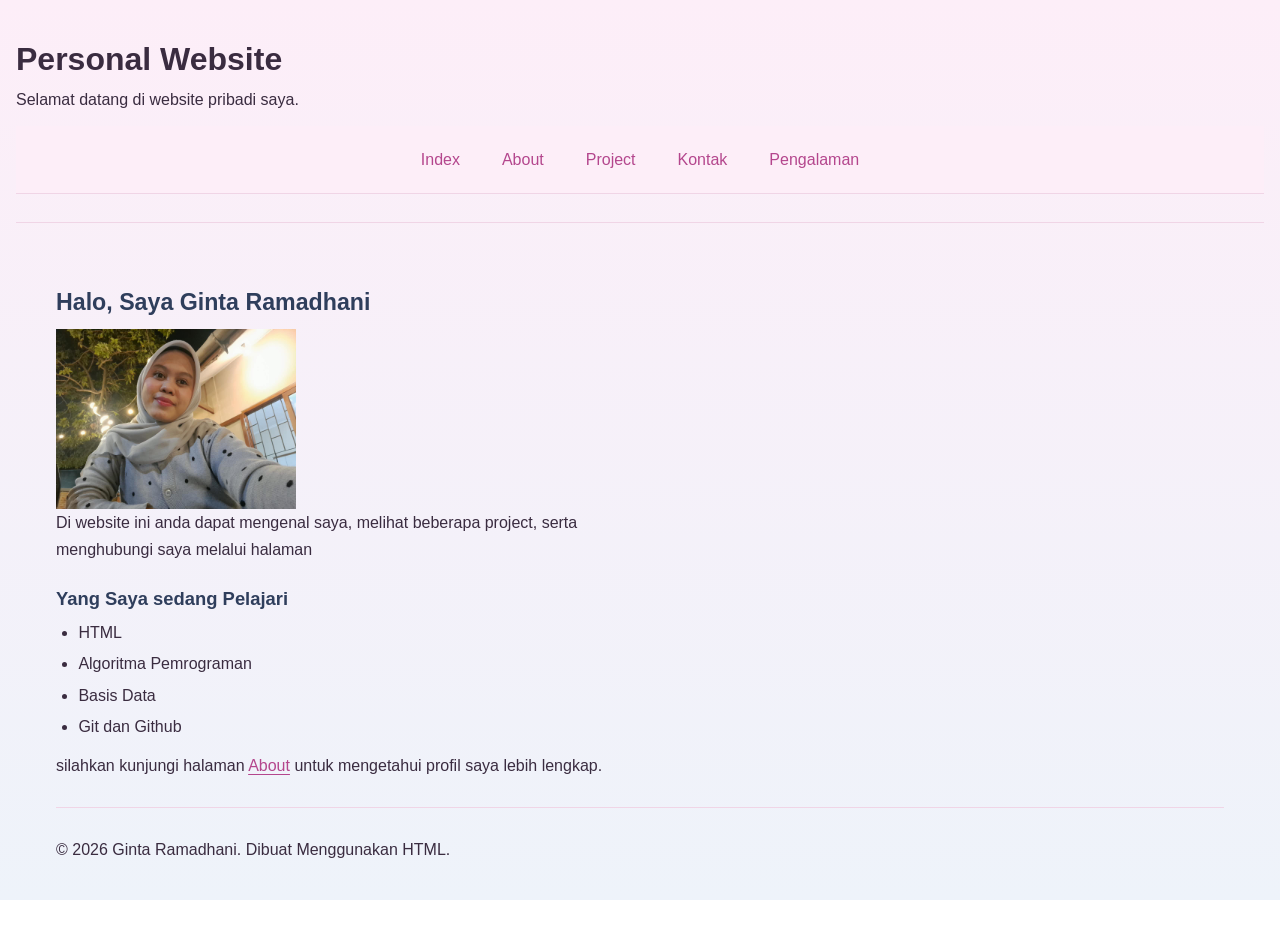
<file: index.html>
<!doctype html>
<html lang="id">
  <head>
    <meta charset="UTF-8" />
    <title>Link dan Navigasi</title>
    <link rel="stylesheet" href="style.css"/>
  </head>
  <body>
    <h1>Personal Website</h1>
    <p>Selamat datang di website pribadi saya.</p>
   <nav class="site-nav">
      <a href="index.html">index</a>
      <a href="02-About.html">About</a>
      <a href="03-Project.html">Project</a>
      <a href="04-Contact.html">Kontak</a>
      <a href="pengalaman.html">pengalaman</a>
    </nav>
    <hr />

    <main>
    <h2>Halo, Saya Ginta Ramadhani</h2>
    <img src="Assets/Ginta.jpeg" alt="Foto profil mahasiswa" width="240" />
    <p>
      Di website ini anda dapat mengenal saya, melihat beberapa project, serta
      menghubungi saya melalui halaman
    </p>
    <h3>Yang Saya sedang Pelajari</h3>
    <ul>
      <li>HTML</li>
      <li>Algoritma Pemrograman</li>
      <li>Basis Data</li>
      <li>Git dan Github</li>
    </ul>
    <p>
      silahkan kunjungi halaman
      <a href="02-About.html">About</a> untuk mengetahui profil saya lebih
      lengkap.
    </p>
    <hr />
    <p>© 2026 Ginta Ramadhani. Dibuat Menggunakan HTML.</p>
    </div>
    </main>
  </body>
</html>
</file>
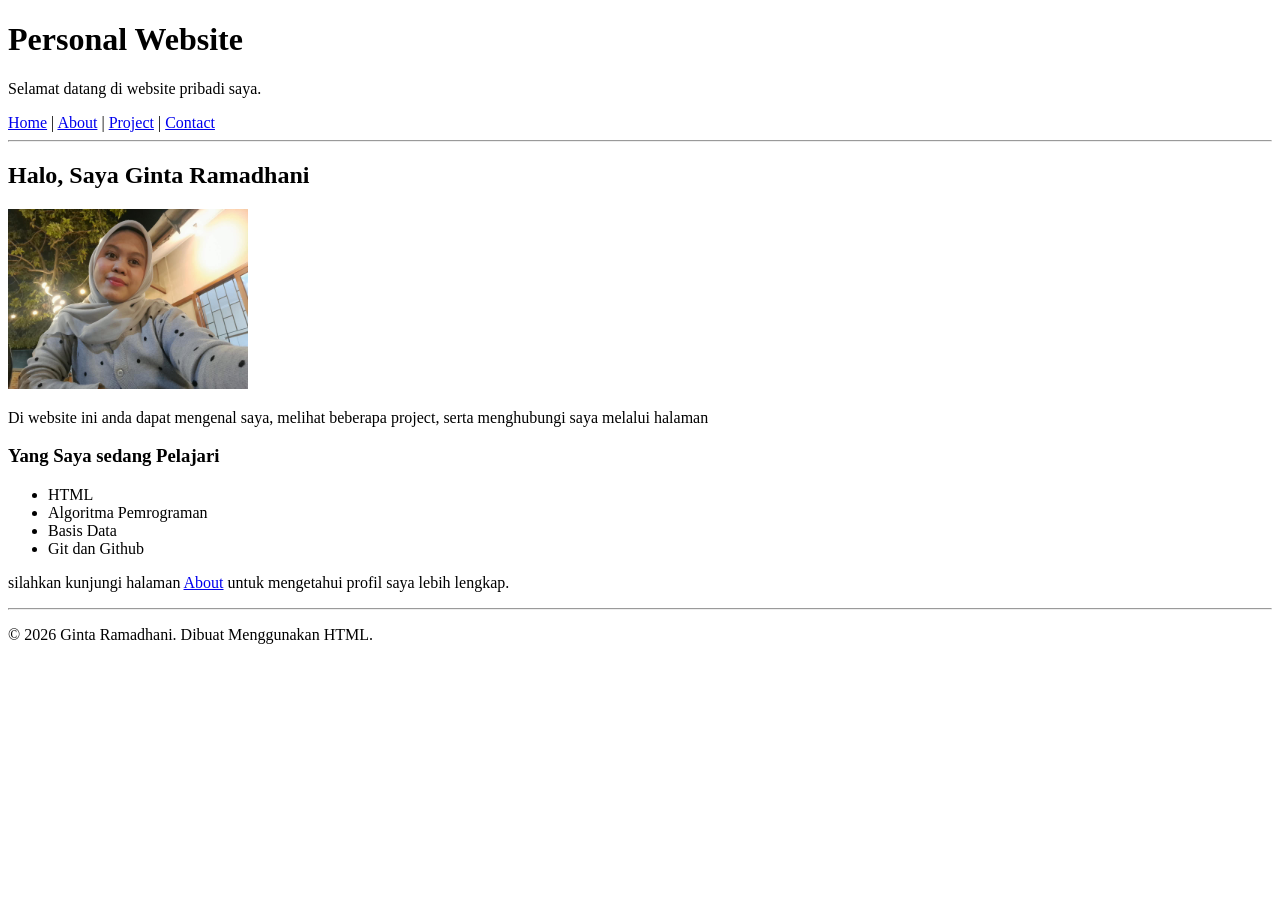
<file: 01-Home.html>
<!doctype html>
<html lang="id">
  <head>
    <meta charset="UTF-8" />
    <title>Link dan Navigasi</title>
  </head>
  <body>
    <h1>Personal Website</h1>
    <p>Selamat datang di website pribadi saya.</p>
    <nav>
      <a
        href="01-Home.html"
        >Home</a
      >
      |
      <a
        href="02-About.html"
        >About</a
      >
      |
      <a
        href="03-Project.html"
        >Project</a
      >
      |
      <a
        href="04-Contact.html"
        >Contact</a
    </nav>
    <hr />
    <h2>Halo, Saya Ginta Ramadhani</h2>
    <img src="Assets/Ginta.jpeg" alt="Foto profil mahasiswa" width="240" />
    <P> Di website ini anda dapat mengenal saya, melihat beberapa project, serta menghubungi saya melalui halaman </P>
    <h3>Yang Saya sedang Pelajari</h3>
    <ul> 
        <li>HTML</li>
        <li>Algoritma Pemrograman</li>
        <li>Basis Data</li>
        <li> Git dan Github</li>
    </ul>
    <p>
        silahkan kunjungi halaman
        <a href="02-About.html"
        >About</a> untuk mengetahui profil saya lebih lengkap.
    </p>
    <hr />
    <p>© 2026 Ginta Ramadhani. Dibuat Menggunakan HTML.</p>
  </body>
</html>
</file>
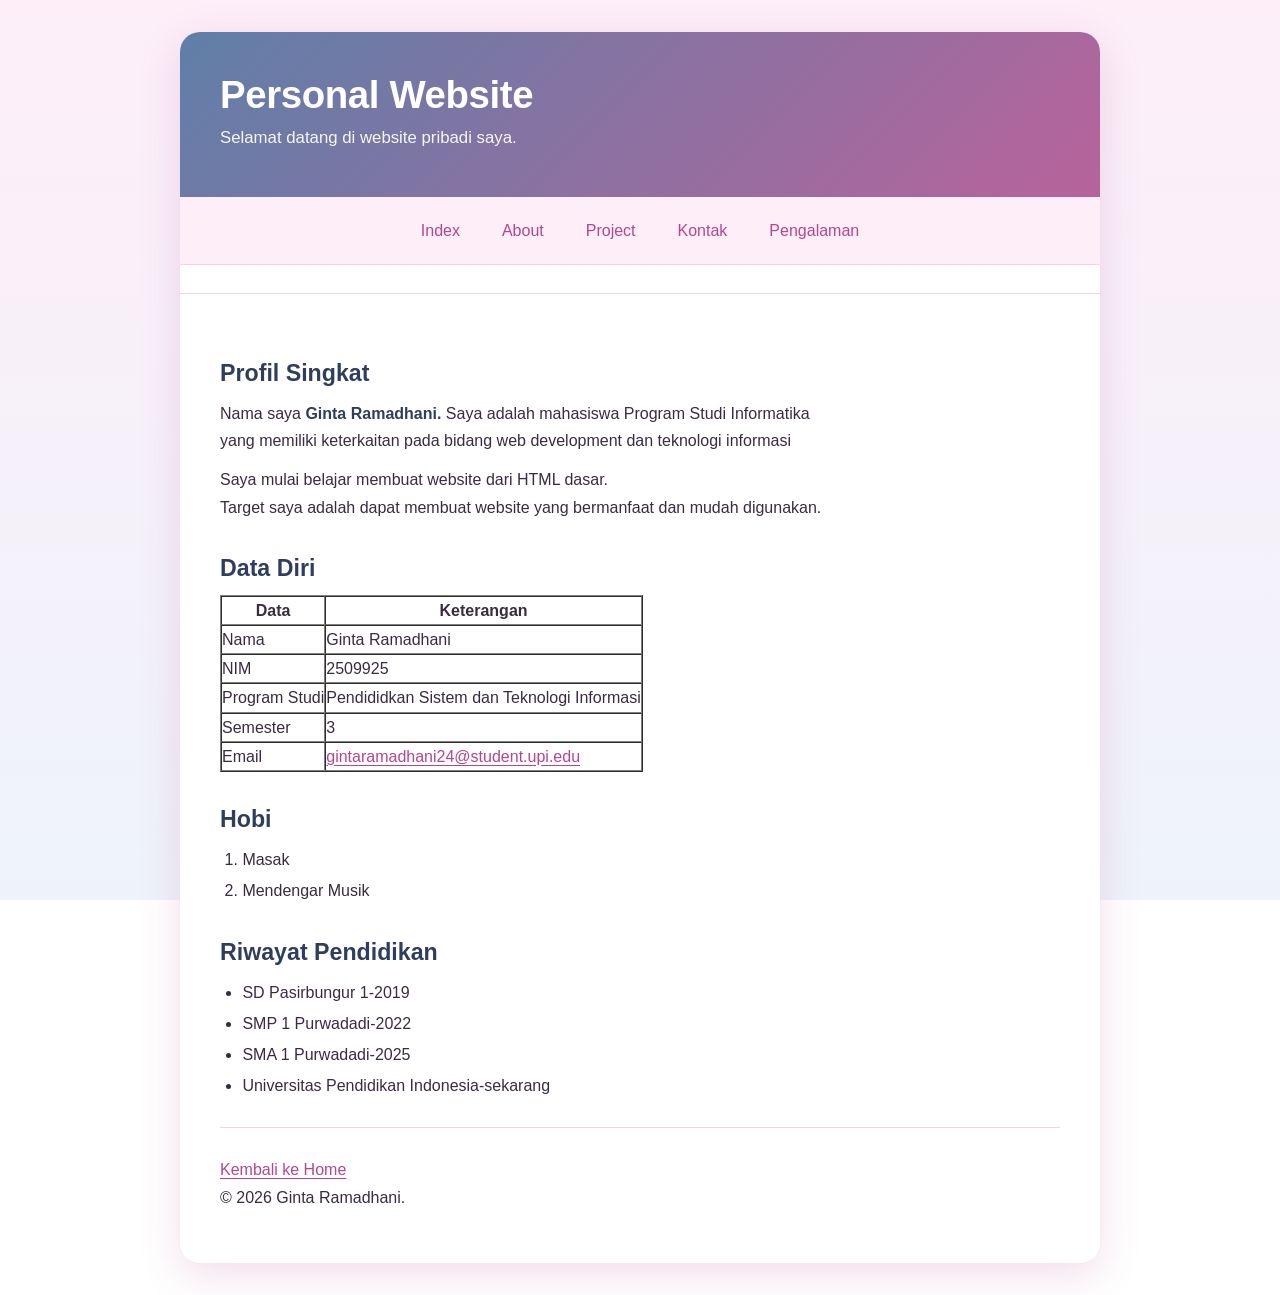
<file: 02-About.html>
<!doctype html>
<html lang="id">
    <meta charset="UTF-8" />
    <title>Link dan Navigasi</title>
    <link rel="stylesheet" href="style.css"/>
  </head>
  <body>
  <div class="ginta-rmdhni">
    <header class="site-header">
      <h1>Personal Website</h1>
      <p>Selamat datang di website pribadi saya.</p>
    </header>

    <nav class="site-nav">
      <a href="index.html">index</a>
      <a href="02-About.html">About</a>
      <a href="03-Project.html">Project</a>
      <a href="04-Contact.html">Kontak</a>
      <a href="pengalaman.html">pengalaman</a>
    </nav>
    <hr />
    <main>
      <h2>Profil Singkat</h2>
      <p>
     Nama saya <strong> Ginta Ramadhani.</strong> Saya adalah mahasiswa Program Studi Informatika yang memiliki keterkaitan pada bidang web development dan teknologi informasi
     <p> 
        <p>Saya mulai belajar membuat website dari HTML dasar.<br />Target saya adalah dapat membuat website yang bermanfaat dan mudah digunakan. </p>
        <h2>Data Diri</h2>
          <table border="1" cellspacing="0" cellpadding="8">
      <tr>
        <th>Data</th>
        <th>Keterangan</th>
      </tr>
      <tr>
        <td>Nama</td>
        <td>Ginta Ramadhani</td>
      </tr>
      <tr>
        <td>NIM</td>
        <td>2509925</td>
      </tr>
      <tr>
        <td>Program Studi</td>
        <td>Pendididkan Sistem dan Teknologi Informasi</td>
      </tr>
      <tr>
        <td>Semester</td>
        <td>3</td>
      </tr>
      <tr>
        <td>Email</td>
        <td>
          <a
            href="mailto:gintaramadhani24@student.upi.edu"
            >gintaramadhani24@student.upi.edu</a
          >
        </td>
      </tr>
    </table>
    <h2>Hobi</h2>
    <ol> <li>Masak</li>
        <li>Mendengar Musik</li>
    </ol>
    <h2>Riwayat Pendidikan</h2>
      <ul> 
        <li>SD Pasirbungur 1-2019</li>
        <li>SMP 1 Purwadadi-2022</li>
        <li>SMA 1 Purwadadi-2025 </li>
        <li> Universitas Pendidikan Indonesia-sekarang</li>
    </ul>
    <hr />
    <a
        href="01-Home.html"
        > Kembali ke Home</a
      >
    <p>© 2026 Ginta Ramadhani.</p>
    </div>
    </main>
    </body>
</html>
</file>
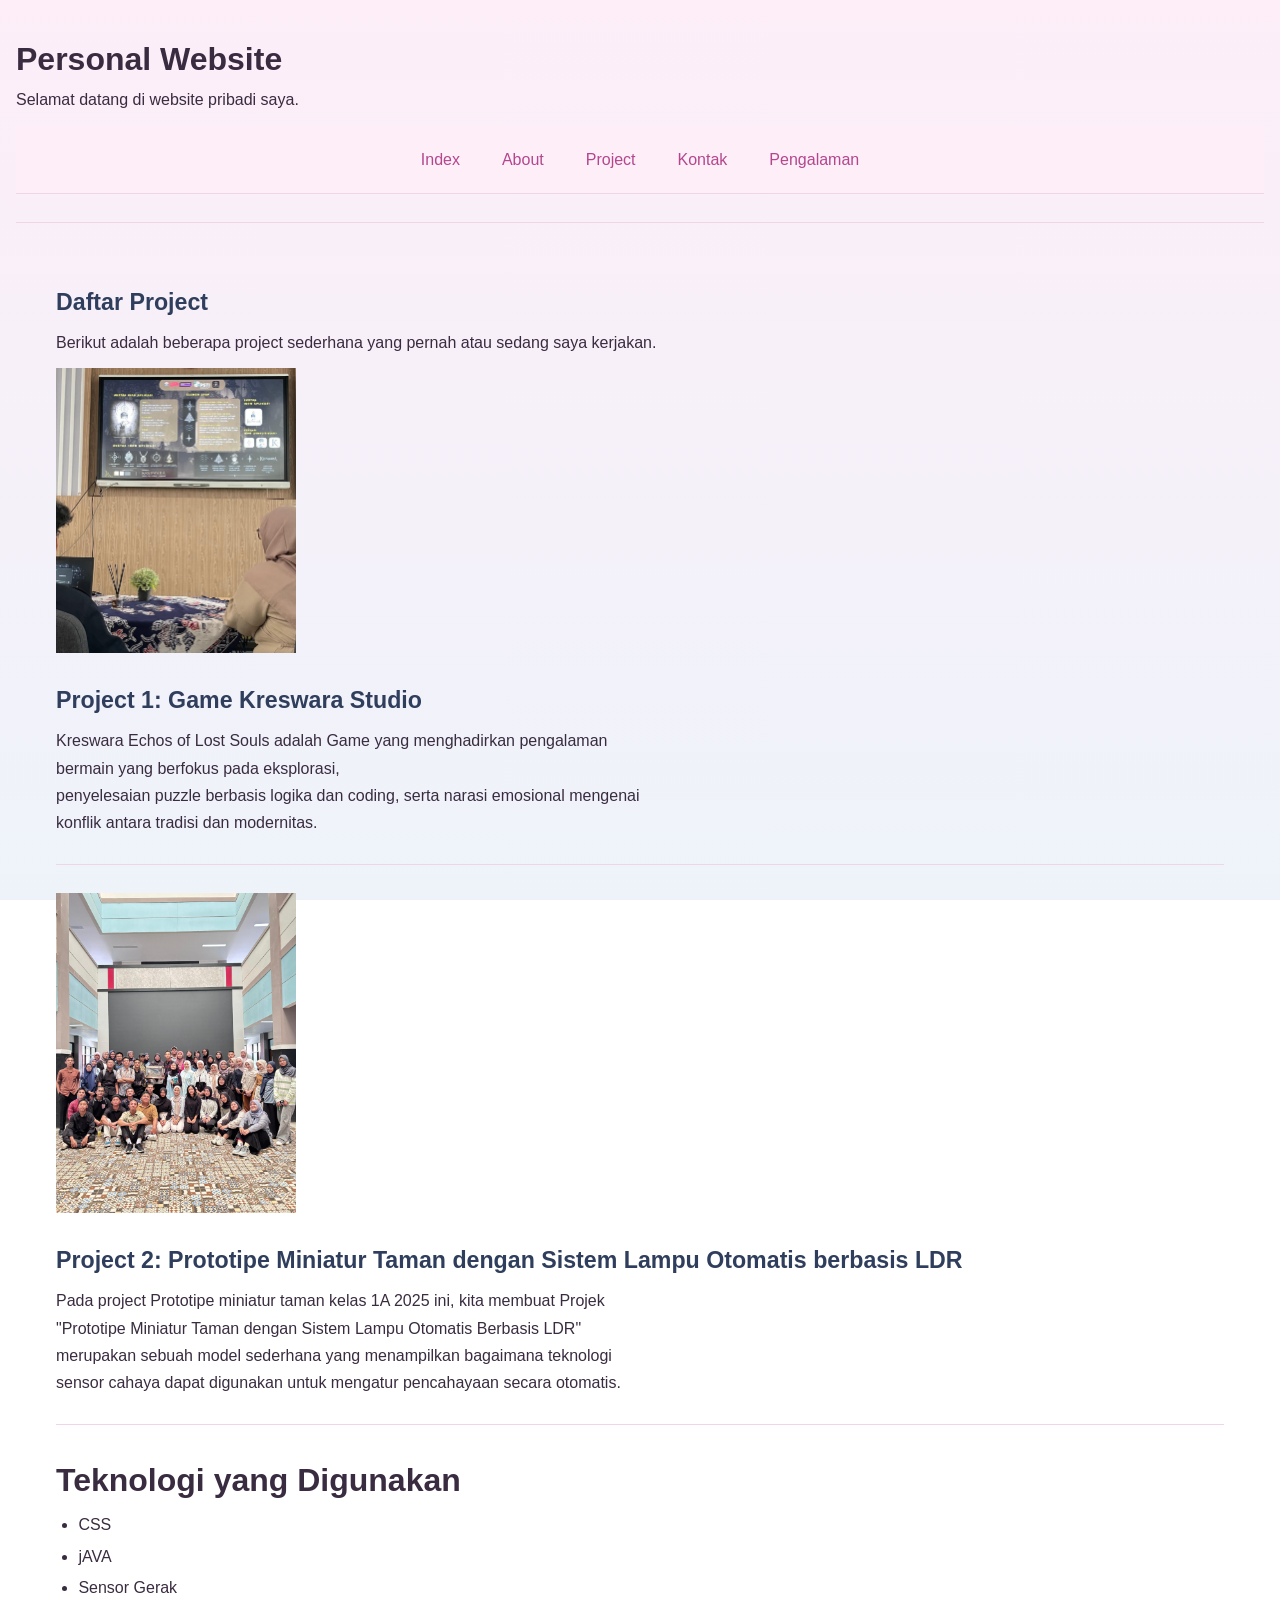
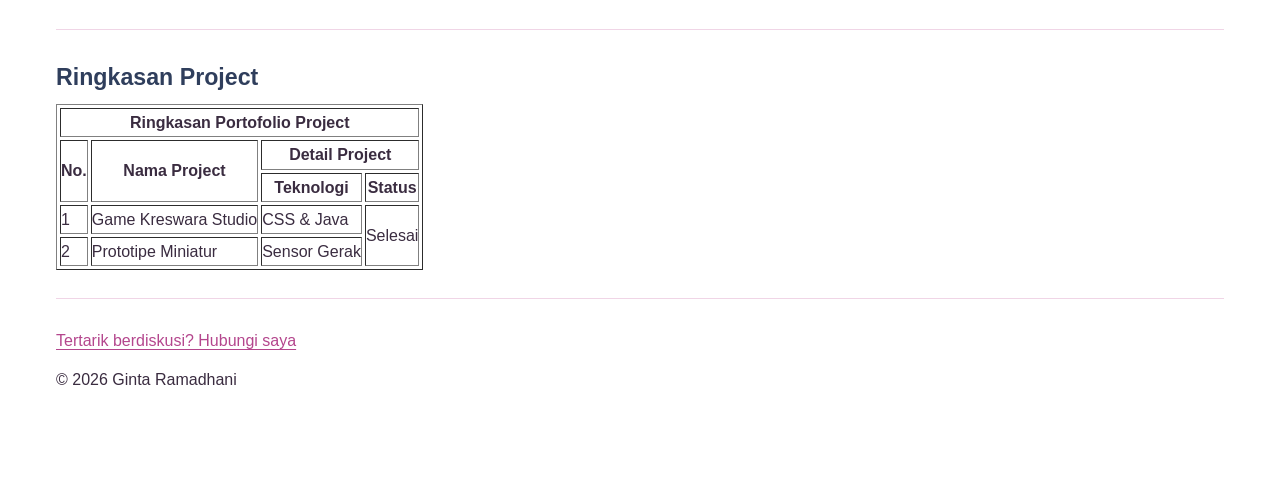
<file: 03-Project.html>
<!doctype html>
<html lang="id">
  <head>
    <meta charset="UTF-8" />
    <title>Link dan Navigasi</title>
    <link rel="stylesheet" href="style.css"/>
  </head>
  <body>
    <h1>Personal Website</h1>
    <p>Selamat datang di website pribadi saya.</p>
    <nav class="site-nav">
      <a href="index.html">index</a>
      <a href="02-About.html">About</a>
      <a href="03-Project.html">Project</a>
      <a href="04-Contact.html">Kontak</a>
      <a href="pengalaman.html">pengalaman</a>
    </nav>
    <hr />

    <main>
    <h2>Daftar Project</h2>
    <p>
      Berikut adalah beberapa project sederhana yang pernah atau sedang saya
      kerjakan.
    </p>
    <img src="Assets/kreswara.jpeg" alt="Foto kreswara" width="240" />
    <h2>Project 1: Game Kreswara Studio</h2>
    <p>
      Kreswara Echos of Lost Souls adalah Game yang menghadirkan pengalaman
      bermain yang berfokus pada eksplorasi, <br />
      penyelesaian puzzle berbasis logika dan coding, serta narasi emosional
      mengenai konflik antara tradisi dan modernitas.
    </p>
    <hr />
    <img src="Assets/Miniatur.jpeg" alt="Foto miniatur" width="240" />
    <h2>
      Project 2: Prototipe Miniatur Taman dengan Sistem Lampu Otomatis berbasis
      LDR
    </h2>
    <p>
      Pada project Prototipe miniatur taman kelas 1A 2025 ini, kita membuat
      Projek "Prototipe Miniatur Taman dengan Sistem Lampu Otomatis Berbasis
      LDR" <br />
      merupakan sebuah model sederhana yang menampilkan bagaimana teknologi
      sensor cahaya dapat digunakan untuk mengatur pencahayaan secara otomatis.
    </p>
    <hr />
    <h1>Teknologi yang Digunakan</h1>
    <ul>
      <li>CSS</li>
      <li>jAVA</li>
      <li>Sensor Gerak</li>
    </ul>
    <hr />
    <h2>Ringkasan Project</h2>
    <table border="1" cellspacing="3" cellpadding="10">
      <tr>
        <th colspan="4">Ringkasan Portofolio Project</th>
      </tr>
      <tr>
        <th rowspan="2">No.</th>
        <th rowspan="2">Nama Project</th>
        <th colspan="2">Detail Project</th>
      </tr>
      <tr>
        <th>Teknologi</th>
        <th>Status</th>
      </tr>
      <tr>
        <td>1</td>
        <td>Game Kreswara Studio</td>
        <td>CSS &amp; Java</td>
        <td rowspan="5">Selesai</td>
      </tr>
      <tr>
        <td>2</td>
        <td>Prototipe Miniatur</td>
        <td>Sensor Gerak</td>
      </tr>
    </table>
    <hr />
    <p>
      <a href="01-index.html">Tertarik berdiskusi? Hubungi saya</a>
    </p>
    <p>&copy; 2026 Ginta Ramadhani</p>
  </div>
  </main>
</body>
</html>
</file>
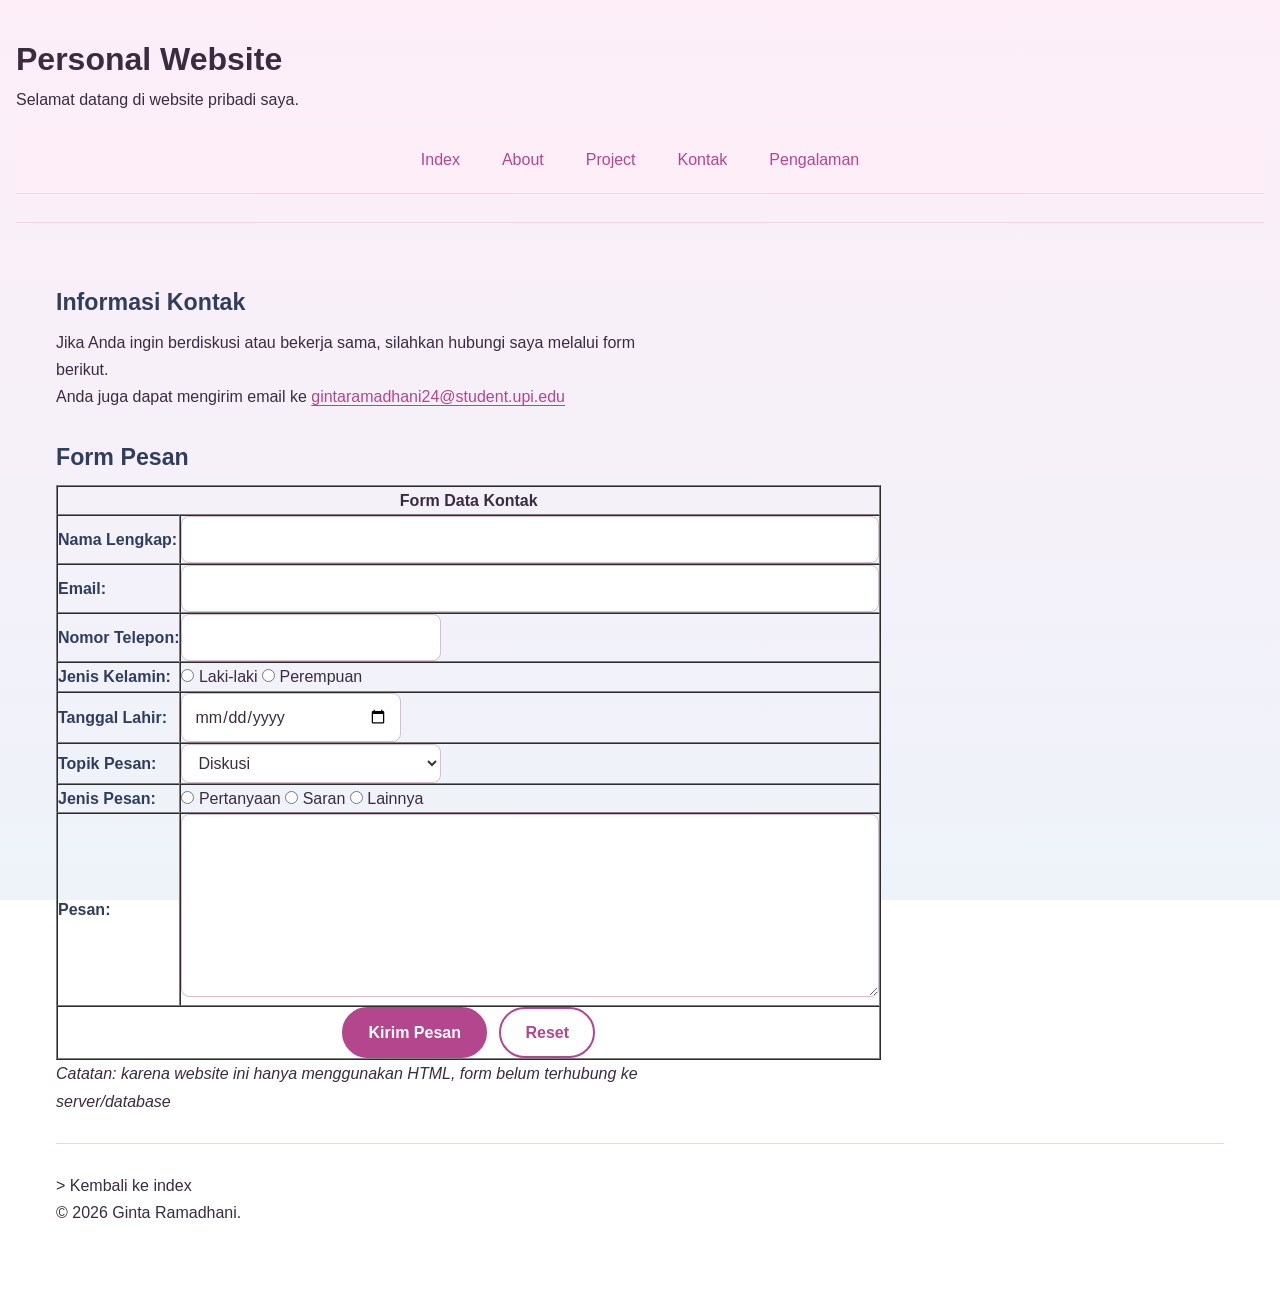
<file: 04-Contact.html>
<!doctype html>
<html lang="id">
  <head>
    <meta charset="UTF-8" />
    <title>Link dan Navigasi</title>
    <link rel="stylesheet" href="style.css"/>
  </head>
  <body>
    <h1>Personal Website</h1>
    <p>Selamat datang di website pribadi saya.</p>
    <nav class="site-nav">
      <a href="index.html">index</a>
      <a href="02-About.html">About</a>
      <a href="03-Project.html">Project</a>
      <a href="04-Contact.html">Kontak</a>
      <a href="pengalaman.html">pengalaman</a>
    </nav>
    <hr />

    <main>
    <h2>Informasi Kontak</h2>
    <p>
      Jika Anda ingin berdiskusi atau bekerja sama, silahkan hubungi saya
      melalui form berikut.
      <br />
      Anda juga dapat mengirim
      <tr>
        <td>email ke</td>
        <td>
          <a href="mailto:gintaramadhani24@student.upi.edu"
            >gintaramadhani24@student.upi.edu</a
          >
        </td>
      </tr>
    </p>
    <h2>Form Pesan</h2>
    <form>
      <table border="1" cellspacing="0" cellpadding="8">
        <tr>
          <th colspan="2">Form Data Kontak</th>
        </tr>
        <tr>
          <td><strong>Nama Lengkap:</strong></td>
          <td><input type="text" name="nama" size="70" /></td>
        </tr>
        <tr>
          <td><strong>Email:</strong></td>
          <td><input type="email" name="email" size="70" /></td>
        </tr>
        <tr>
          <td><strong>Nomor Telepon:</strong></td>
          <td><input type="tel" name="telepon" size="25" /></td>
        </tr>
        <tr>
          <td><strong>Jenis Kelamin:</strong></td>
          <td>
            <input type="radio" name="kelamin" value="laki" /> Laki-laki
            <input type="radio" name="kelamin" value="perempuan" /> Perempuan
          </td>
        </tr>
        <tr>
          <td><strong>Tanggal Lahir:</strong></td>
          <td><input type="date" name="tanggal_lahir" /></td>
        </tr>
        <tr>
          <td><strong>Topik Pesan:</strong></td>
          <td>
            <select name="topik">
              <option value="diskusi">Diskusi</option>
              <option value="kerjasama">Kerja Sama</option>
              <option value="lainnya">Lainnya</option>
            </select>
          </td>
        </tr>
        <tr>
          <td><strong>Jenis Pesan:</strong></td>
          <td>
            <input type="radio" name="jenis_pesan" value="pertanyaan" />
            Pertanyaan
            <input type="radio" name="jenis_pesan" value="saran" /> Saran
            <input type="radio" name="jenis_pesan" value="lainnya" /> Lainnya
          </td>
        </tr>
        <tr>
          <td><strong>Pesan:</strong></td>
          <td><textarea name="pesan" rows="6" cols="50"></textarea></td>
        </tr>
        <tr>
          <td colspan="2" align="center">
            <input type="submit" value="Kirim Pesan" />
            <input type="reset" value="Reset" />
          </td>
        </tr>
      </table>
    </form>
    <p>
      <em
        >Catatan: karena website ini hanya menggunakan HTML, form belum
        terhubung ke server/database</em
      >
    </p>
    <hr />
    <a
      href="index.html"></a>
    >
      Kembali ke index</a
    >
    <p>© 2026 Ginta Ramadhani.</p>
    </div>
  </body>
  </main>
</html>
</file>
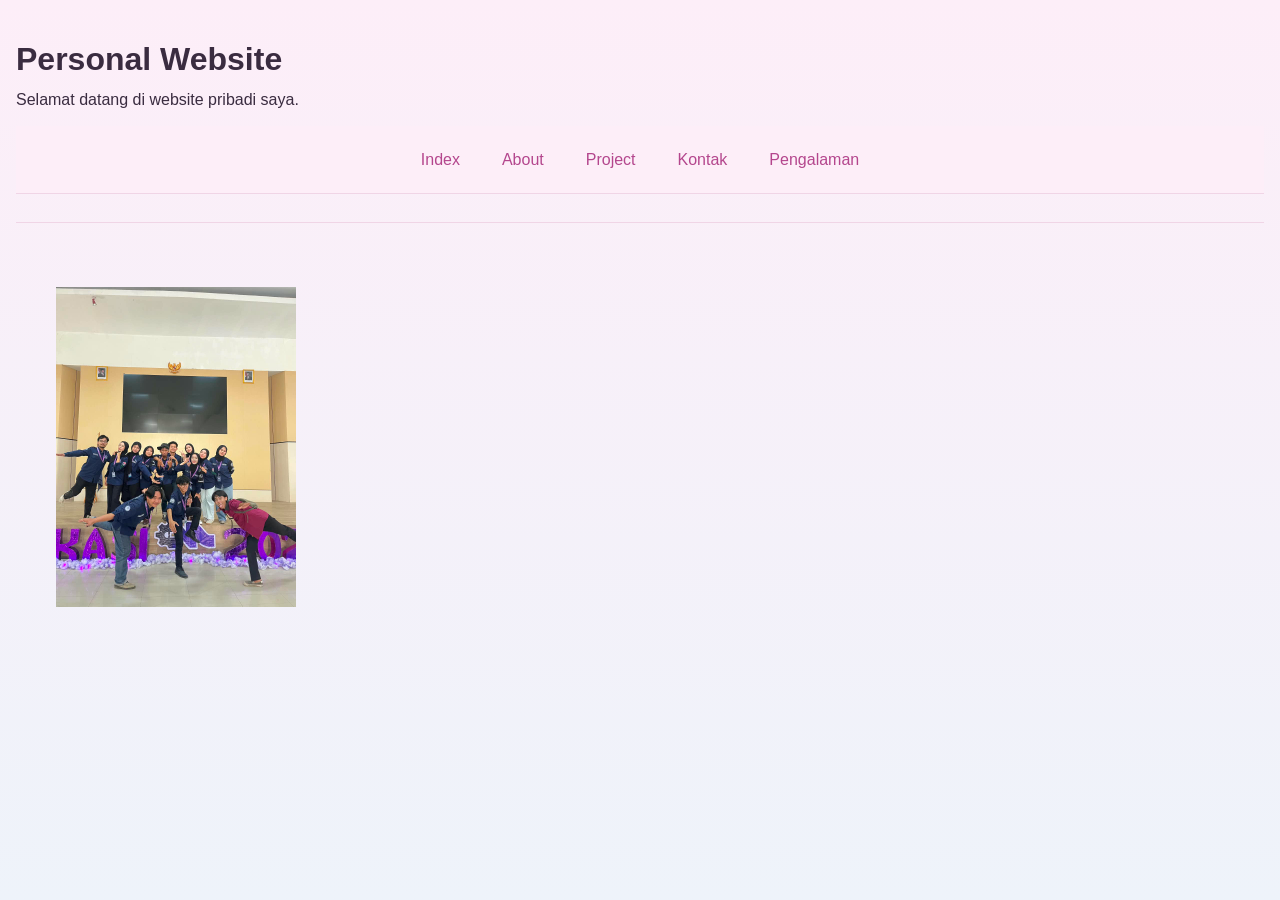
<file: pengalaman.html>
<!doctype html>
<html lang="id">
    <meta charset="UTF-8" />
    <title>Link dan Navigasi</title>
    <link rel="stylesheet" href="style.css"/>
  </head>
  <body>
    <h1>Personal Website</h1>
    <p>Selamat datang di website pribadi saya.</p>
    <nav class="site-nav">
      <a href="index.html">index</a>
      <a href="02-About.html">About</a>
      <a href="03-Project.html">Project</a>
      <a href="04-Contact.html">Kontak</a>
      <a href="pengalaman.html">pengalaman</a>
    </nav>
    <hr />
    
    <main>
     <img src="Assets/mikasuy.jpeg" alt="Foto mikasuy" width="240" />
     </div>
     </main>
    </body>
</html>
</file>
<file: style.css>
/* =========================================================
   Personal Website — Ginta Ramadhani
   Palet asli dipertahankan: pink, biru keabu-abuan, rose
   ========================================================= */

:root {
  --pink: #f8a1d8;
  --pink-soft: #fdeef8;
  --pink-deep: #b4468d;
  --rose: #d68cb8;
  --blue: #8cacca;
  --navy: #2f3e5c;
  --ink: #3a2c40;
  --muted: #6b5a72;
  --line: #f0d5e6;
  --paper: #ffffff;
  --accent-border: palevioletred;

  --font-body: "DM Sans", "Segoe UI", Arial, sans-serif;
  --font-head: "Bricolage Grotesque", "DM Sans", "Segoe UI", Arial, sans-serif;
}

/* ---------- Reset ---------- */
*,
*::before,
*::after {
  margin: 0;
  padding: 0;
  box-sizing: border-box;
}

html {
  scroll-behavior: smooth;
}

body {
  font-family: var(--font-body);
  font-size: 1rem;
  line-height: 1.7;
  color: var(--ink);
  background: linear-gradient(180deg, #fdeef8 0%, #eef3fa 100%) fixed;
  min-height: 100vh;
  padding: 32px 16px;
}

/* ---------- Kerangka halaman ---------- */
.ginta-rmdhni {
  max-width: 920px;
  margin: 0 auto;
  background: var(--paper);
  border-radius: 20px;
  overflow: hidden;
  box-shadow: 0 12px 40px rgba(180, 70, 141, 0.18);
}

/* ---------- Header ---------- */
.site-header {
  padding: 40px 40px 32px;
  color: #fff;
  background: linear-gradient(135deg, #5f7fa8 0%, #b8639b 100%);
}

.site-header h1 {
  font-family: var(--font-head);
  font-size: clamp(1.8rem, 4vw, 2.4rem);
  font-weight: 700;
  line-height: 1.2;
  letter-spacing: -0.01em;
  margin-bottom: 6px;
}

.site-header p {
  font-size: 1.05rem;
  opacity: 0.94;
}

/* ---------- Navigasi ---------- */
.site-nav {
  display: flex;
  flex-wrap: wrap;
  justify-content: center; /* menu berada di tengah */
  align-items: center;
  gap: 6px;
  padding: 12px 28px;
  background: var(--pink-soft);
  border-bottom: 1px solid var(--line);
}

.site-nav a {
  padding: 8px 18px;
  border-radius: 999px;
  color: var(--pink-deep);
  font-weight: 500;
  text-decoration: none;
  text-transform: capitalize;
  transition: background-color 0.2s, color 0.2s;
}

.site-nav a:hover {
  background: var(--pink);
  color: var(--navy);
}

.site-nav a[aria-current="page"] {
  background: var(--pink-deep);
  color: #fff;
}

/* ---------- Konten ---------- */
main {
  padding: 36px 40px 40px;
}

h2,
h3 {
  font-family: var(--font-head);
  color: var(--navy);
  line-height: 1.3;
}

h2 {
  font-size: 1.45rem;
  margin: 32px 0 12px;
}

h3 {
  font-size: 1.15rem;
  margin: 24px 0 8px;
}

main > :first-child,
main > section:first-child > :first-child {
  margin-top: 0;
}

p {
  margin-bottom: 12px;
  max-width: 68ch;
}

strong {
  color: var(--navy);
}

hr {
  border: 0;
  height: 1px;
  background: var(--line);
  margin: 28px 0;
}

ul,
ol {
  padding-left: 1.4rem;
  margin-bottom: 12px;
}

li {
  margin: 4px 0;
}

a {
  color: var(--pink-deep);
  text-underline-offset: 3px;
}

a:hover {
  color: var(--navy);
}

a:focus-visible,
input:focus-visible,
select:focus-visible,
textarea:focus-visible {
  outline: 3px solid var(--pink-deep);
  outline-offset: 2px;
}

/* ---------- Gambar ---------- */
img {
  display: block;
  max-width: 100%;
  height: auto;
}

/* [Selector ID] foto profil bulat
   [Box Model] padding + border + margin diatur sekaligus
   [Width & Height] ukuran foto 220 x 220 px
   [Tantangan] animasi fade-in lewat @keyframes */
#foto-profil {
  width: 220px;
  height: 220px;
  object-fit: cover;
  border-radius: 50%;
  padding: 6px;
  border: 4px solid var(--accent-border);
  margin: 8px;
  background-color: var(--pink-soft);
  box-shadow: 0 6px 20px rgba(214, 140, 184, 0.45);
  animation: fadeIn 1.2s ease forwards;
  transition: transform 0.3s ease, box-shadow 0.3s ease;
}

/* [Hover + transition] foto membesar halus */
#foto-profil:hover {
  transform: scale(1.06);
  box-shadow: 0 10px 28px rgba(180, 70, 141, 0.45);
}

@keyframes fadeIn {
  from {
    opacity: 0;
    transform: scale(0.92);
  }
  to {
    opacity: 1;
    transform: scale(1);
  }
}

/* foto project / pengalaman */
.photo {
  width: 100%;
  max-width: 480px;
  aspect-ratio: 4 / 3;
  object-fit: cover;
  border-radius: 14px;
  border: 3px solid var(--accent-border);
  box-shadow: 0 6px 20px rgba(214, 140, 184, 0.35);
  margin: 12px 0 16px;
}

.photo.center {
  margin-left: auto;
  margin-right: auto;
}

.photo {
  transition: transform 0.3s ease, box-shadow 0.3s ease;
}

.photo:hover {
  transform: translateY(-4px);
  box-shadow: 0 12px 26px rgba(214, 140, 184, 0.5);
}

/* ---------- Beranda ---------- */
/* [Selector Class + Flexbox] foto di kiri, teks di kanan */
.hero {
  display: flex;
  flex-wrap: wrap;
  align-items: center;
  justify-content: center;
  gap: 32px;
  padding: 8px 0;
}

.hero-text {
  flex: 1 1 320px;
}

.hero h2 {
  font-size: clamp(1.6rem, 4vw, 2rem);
  margin-bottom: 10px;
}

/* [Flexbox] daftar yang sedang dipelajari tampil sejajar seperti tag */
.skill-list {
  display: flex;
  flex-wrap: wrap;
  gap: 10px;
  list-style: none;
  padding: 0;
  margin: 12px 0 16px;
}

.skill-list li {
  margin: 0;
  padding: 8px 18px;
  background: var(--pink-soft);
  border: 1px solid var(--line);
  border-radius: 999px;
  color: var(--pink-deep);
  font-weight: 500;
  transition: background-color 0.25s ease, color 0.25s ease,
    transform 0.25s ease;
}

/* [Hover + transition] tag berubah warna dan naik sedikit */
.skill-list li:hover {
  background: var(--pink-deep);
  color: #fff;
  transform: translateY(-3px);
}

/* ---------- Tabel ---------- */
.table-wrap {
  overflow-x: auto;
  margin: 12px 0 8px;
}

.data-table {
  width: 100%;
  border-collapse: collapse;
  font-size: 0.97rem;
}

.data-table th,
.data-table td {
  padding: 10px 16px;
  border: 1px solid var(--line);
  text-align: left;
  vertical-align: middle;
}

.data-table th {
  background: var(--pink-soft);
  color: var(--pink-deep);
  font-weight: 600;
}

.data-table.info td:first-child {
  width: 34%;
  font-weight: 600;
  color: var(--navy);
}

.data-table.summary th,
.data-table.summary td {
  text-align: center;
}

.data-table.summary td:nth-child(2) {
  text-align: left;
}

.data-table tbody tr:hover td {
  background: #fff8fc;
}

/* ---------- Project ---------- */
.project {
  margin-bottom: 8px;
}

.project h2 {
  margin-top: 8px;
}

/* ---------- Form kontak ---------- */
.form-table {
  width: 100%;
  border-collapse: collapse;
}

.form-table th,
.form-table td {
  padding: 12px 16px;
  border: 1px solid var(--line);
  text-align: left;
  vertical-align: top;
}

.form-table th {
  background: var(--pink-soft);
  color: var(--pink-deep);
  text-align: center;
}

.form-table td:first-child {
  width: 30%;
  color: var(--navy);
}

.form-table td.actions {
  text-align: center;
  background: #fffafd;
}

input[type="text"],
input[type="email"],
input[type="tel"],
input[type="date"],
select,
textarea {
  width: 100%;
  padding: 9px 12px;
  font: inherit;
  color: var(--ink);
  background: #fff;
  border: 1px solid #dcbdd0;
  border-radius: 8px;
}

input[type="tel"] {
  max-width: 260px;
}

input[type="date"] {
  max-width: 220px;
}

select {
  max-width: 260px;
}

textarea {
  resize: vertical;
  min-height: 130px;
}

.choice {
  display: inline-flex;
  align-items: center;
  gap: 6px;
  margin-right: 18px;
  cursor: pointer;
}

.choice input {
  accent-color: var(--pink-deep);
}

input[type="submit"],
input[type="reset"] {
  font: inherit;
  font-weight: 600;
  padding: 10px 24px;
  margin: 0 4px;
  border-radius: 999px;
  cursor: pointer;
  transition: background-color 0.2s, color 0.2s;
}

input[type="submit"] {
  background: var(--pink-deep);
  color: #fff;
  border: 2px solid var(--pink-deep);
}

input[type="submit"]:hover {
  background: var(--navy);
  border-color: var(--navy);
}

input[type="reset"] {
  background: transparent;
  color: var(--pink-deep);
  border: 2px solid var(--pink-deep);
}

input[type="reset"]:hover {
  background: var(--pink-soft);
}

.note {
  margin-top: 16px;
  padding: 12px 16px;
  background: var(--pink-soft);
  border-left: 4px solid var(--rose);
  border-radius: 0 8px 8px 0;
  color: var(--muted);
  font-size: 0.95rem;
}

.note p {
  margin: 0;
}

/* ---------- Tautan kembali ---------- */
.back-link {
  display: inline-block;
  font-weight: 500;
}

/* ---------- Footer ---------- */
.site-footer {
  padding: 18px 40px 24px;
  background: var(--pink-soft);
  border-top: 1px solid var(--line);
  color: var(--muted);
  font-size: 0.92rem;
}

.site-footer p {
  margin: 0;
  max-width: none;
}

/* ---------- Responsif ---------- */
@media (max-width: 640px) {
  body {
    padding: 0;
  }

  .ginta-rmdhni {
    border-radius: 0;
    box-shadow: none;
  }

  .site-header {
    padding: 28px 20px 22px;
  }

  .site-nav {
    padding: 10px 14px;
  }

  .site-nav a {
    padding: 7px 14px;
    font-size: 0.95rem;
  }

  main {
    padding: 24px 20px 28px;
  }

  .site-footer {
    padding: 16px 20px 20px;
  }

  #foto-profil {
    width: 180px;
    height: 180px;
  }

  .hero {
    text-align: center;
    gap: 16px;
  }

  .skill-list {
    justify-content: center;
  }

  /* form ditumpuk vertikal di layar kecil */
  .form-table,
  .form-table tbody,
  .form-table tr,
  .form-table th,
  .form-table td {
    display: block;
    width: 100%;
  }

  .form-table td:first-child {
    width: 100%;
    border-bottom: 0;
    padding-bottom: 4px;
  }

  .form-table td:last-child {
    border-top: 0;
    padding-top: 4px;
  }

  .form-table td.actions {
    border-top: 1px solid var(--line);
  }

  input[type="tel"],
  input[type="date"],
  select {
    max-width: 100%;
  }
}

@media (prefers-reduced-motion: reduce) {
  html {
    scroll-behavior: auto;
  }

  * {
    transition: none !important;
  }

  #foto-profil {
    animation: none;
  }
}
</file>
